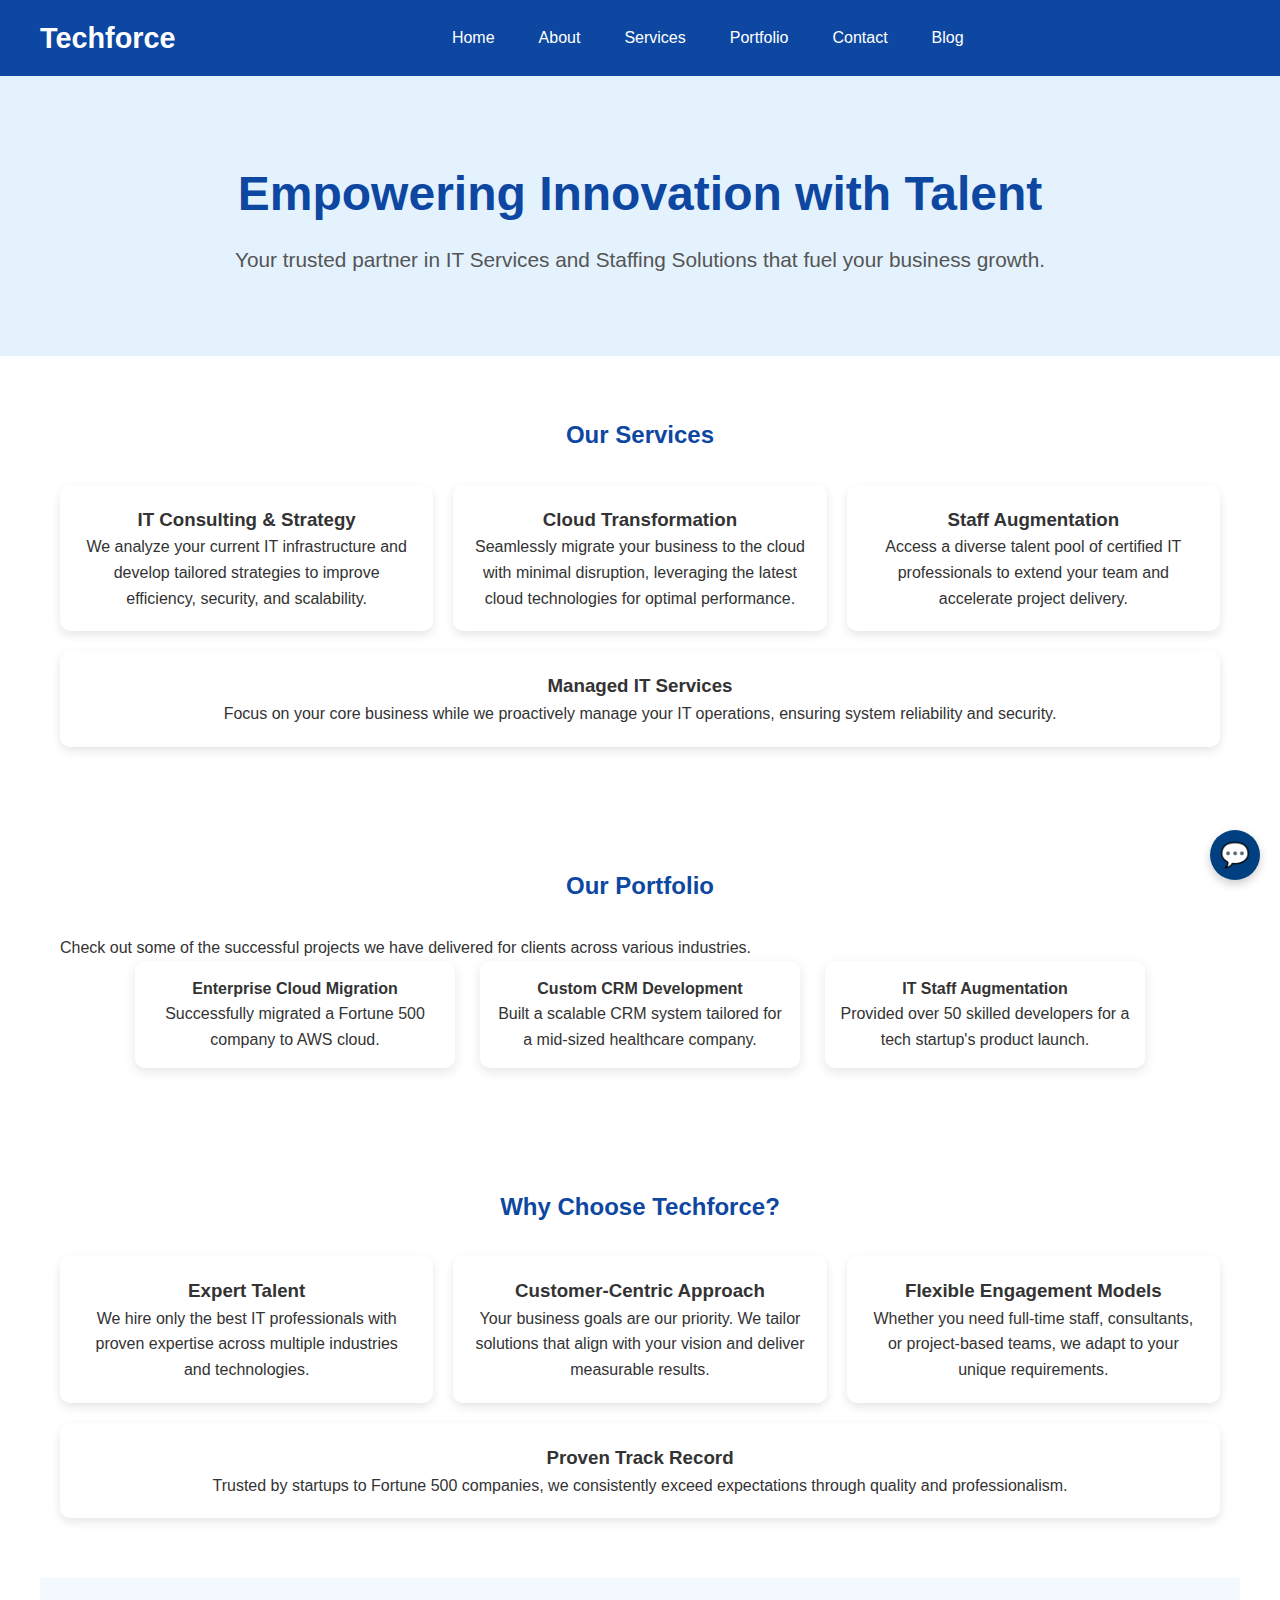
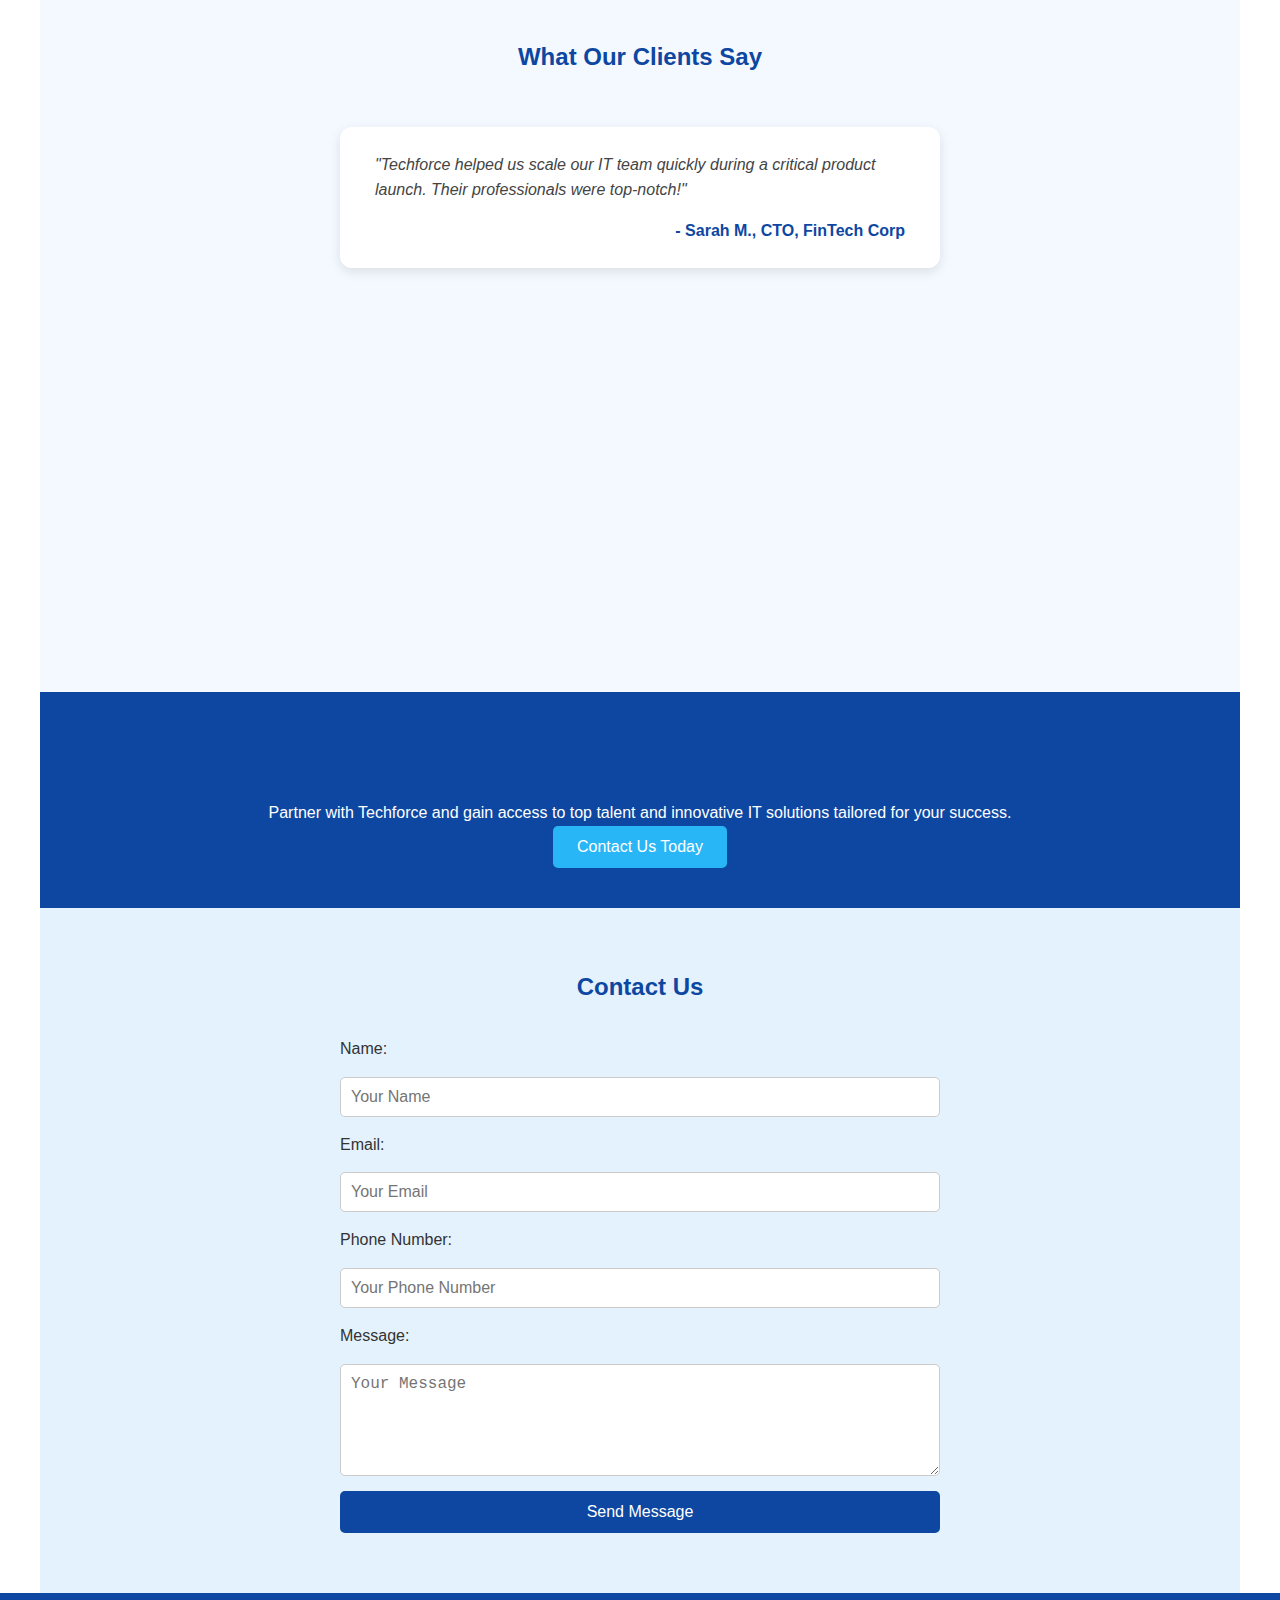
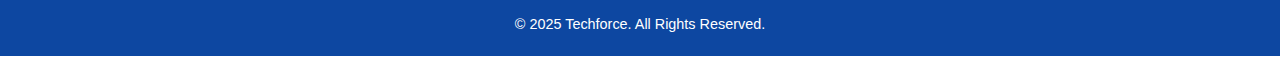
<file: index.html>
<!DOCTYPE html>
<html lang="en">
<head>
  <meta charset="UTF-8" />
  <meta name="viewport" content="width=device-width, initial-scale=1" />
  <title>Techforce - IT Services & Staffing</title>
  <link rel="stylesheet" href="styles.css" />
</head>
<body>

  <nav class="navbar">
    <div class="container">
      <div class="logo">Techforce</div>
      <ul class="nav-links" id="navLinks">
        <li><a href="index.html">Home</a></li>
        <li><a href="about.html">About</a></li>
        <li><a href="services.html">Services</a></li>
        <li><a href="portfolio.html">Portfolio</a></li>
        <li><a href="contact.html">Contact</a></li>
        <li><a href="blog.html">Blog</a></li>
      </ul>
      <div class="hamburger" id="hamburger">&#9776;</div>
    </div>
  </nav>

  <header id="home" class="hero-section fade-in">
    <h1>Empowering Innovation with Talent</h1>
    <p>Your trusted partner in IT Services and Staffing Solutions that fuel your business growth.</p>
    <!-- <a href="#contact"><button>Get Started</button></a> -->
  </header>

  <section id="services" class="services slide-up">
    <h2>Our Services</h2>
    <div class="flex">
      <div class="card zoom-in">
        <h3>IT Consulting & Strategy</h3>
        <p>We analyze your current IT infrastructure and develop tailored strategies to improve efficiency, security, and scalability.</p>
      </div>
      <div class="card zoom-in">
        <h3>Cloud Transformation</h3>
        <p>Seamlessly migrate your business to the cloud with minimal disruption, leveraging the latest cloud technologies for optimal performance.</p>
      </div>
      <div class="card zoom-in">
        <h3>Staff Augmentation</h3>
        <p>Access a diverse talent pool of certified IT professionals to extend your team and accelerate project delivery.</p>
      </div>
      <div class="card zoom-in">
        <h3>Managed IT Services</h3>
        <p>Focus on your core business while we proactively manage your IT operations, ensuring system reliability and security.</p>
      </div>
    </div>
  </section>

  <section id="portfolio" class="portfolio fade-in">
    <h2>Our Portfolio</h2>
    <p>Check out some of the successful projects we have delivered for clients across various industries.</p>
    <div class="flex portfolio-gallery">
      <div class="portfolio-item">
        <!-- <img src="images/Cloud-Migration-.webp" alt="Project 1" /> -->
        <h4>Enterprise Cloud Migration</h4>
        <p>Successfully migrated a Fortune 500 company to AWS cloud.</p>
      </div>
      <div class="portfolio-item">
        <!-- <img src="images/th.jfif" alt="Project 2" /> -->
        <h4>Custom CRM Development</h4>
        <p>Built a scalable CRM system tailored for a mid-sized healthcare company.</p>
      </div>
      <div class="portfolio-item">
        <!-- <img src="images/Screenshot 2025-05-31 131718.jpg" alt="Project 3" /> -->
        <h4>IT Staff Augmentation</h4>
        <p>Provided over 50 skilled developers for a tech startup's product launch.</p>
      </div>
    </div>
  </section>

  <section id="about" class="why-choose slide-up">
    <h2>Why Choose Techforce?</h2>
    <div class="flex">
      <div class="card zoom-in">
        <h3>Expert Talent</h3>
        <p>We hire only the best IT professionals with proven expertise across multiple industries and technologies.</p>
      </div>
      <div class="card zoom-in">
        <h3>Customer-Centric Approach</h3>
        <p>Your business goals are our priority. We tailor solutions that align with your vision and deliver measurable results.</p>
      </div>
      <div class="card zoom-in">
        <h3>Flexible Engagement Models</h3>
        <p>Whether you need full-time staff, consultants, or project-based teams, we adapt to your unique requirements.</p>
      </div>
      <div class="card zoom-in">
        <h3>Proven Track Record</h3>
        <p>Trusted by startups to Fortune 500 companies, we consistently exceed expectations through quality and professionalism.</p>
      </div>
    </div>
  </section>

  <section id="testimonials" class="testimonials fade-in">
    <h2>What Our Clients Say</h2>
    <div class="testimonial-slider">
      <div class="testimonial">
        <p>"Techforce helped us scale our IT team quickly during a critical product launch. Their professionals were top-notch!"</p>
        <h4>- Sarah M., CTO, FinTech Corp</h4>
      </div>
      <div class="testimonial">
        <p>"Thanks to Techforce’s consulting, we optimized our cloud infrastructure, saving 30% on costs."</p>
        <h4>- John D., IT Manager, HealthPlus</h4>
      </div>
      <div class="testimonial">
        <p>"Excellent communication and seamless project delivery. Highly recommend for staffing solutions."</p>
        <h4>- Linda K., CEO, Startup XYZ</h4>
      </div>
    </div>
  </section>

  <section class="cta slide-up">
    <h2>Ready to Transform Your IT?</h2>
    <p>Partner with Techforce and gain access to top talent and innovative IT solutions tailored for your success.</p>
    <a href="#contact"><button>Contact Us Today</button></a>
  </section>

  <section id="contact" class="contact fade-in">
    <h2>Contact Us</h2>
    <form>
      <label for="name">Name:</label>
      <input type="text" placeholder="Your Name" required pattern="[A-Za-z\s]+" title="Name should only contain letters and spaces" />
      <label for="email">Email:</label>
      <input type="email" placeholder="Your Email" required />
      <label for="phone">Phone Number:</label>
      <input type="tel" placeholder="Your Phone Number" pattern="[6-9]\d{9}" title="Enter a valid 10-digit phone number starting with 6, 7, 8, or 9"  />
      <label for="message">Message:</label>
      <textarea placeholder="Your Message" rows="5" required></textarea>
      <button type="submit">Send Message</button>
    </form>
  </section>

  <footer>
    <p>© 2025 Techforce. All Rights Reserved.</p>
  </footer>

  <script>
    const hamburger = document.getElementById('hamburger');
    const navLinks = document.getElementById('navLinks');

    hamburger.addEventListener('click', () => {
      navLinks.classList.toggle('nav-active');
    });

    // Simple scroll animation for fade-in and slide-up
    const animatedElements = document.querySelectorAll('.fade-in, .slide-up, .zoom-in');

    function checkAnimation() {
      const triggerBottom = window.innerHeight * 0.85;

      animatedElements.forEach(el => {
        const rect = el.getBoundingClientRect();
        if (rect.top < triggerBottom) {
          el.classList.add('animate');
        }
      });
    }

    window.addEventListener('scroll', checkAnimation);
    window.addEventListener('load', checkAnimation);
  </script>
 <!-- Chat Toggle Button -->
<div id="chat-toggle" onclick="toggleChat()">💬</div>

<!-- Chatbot Container (Initially Hidden) -->
<div class="chatbot-container" id="chatbot" style="display: none;">
  <div class="chat-header">Chat with us!
    <span style="float:right; cursor:pointer;" onclick="toggleChat()">✖</span>
  </div>
  <div class="chat-box" id="chat-box">
    <div class="bot-message">Hi! How can I help you today?</div>
  </div>
  <input type="text" id="user-input" placeholder="Type a message..." onkeydown="if(event.key==='Enter') sendMessage()">
</div>
<script>
function toggleChat() {
  const chatbot = document.getElementById("chatbot");
  chatbot.style.display = chatbot.style.display === "none" ? "block" : "none";
}

function sendMessage() {
  const input = document.getElementById("user-input");
  const chatBox = document.getElementById("chat-box");
  const userText = input.value.trim();

  if (userText === "") return;

  const userMsg = document.createElement("div");
  userMsg.className = "user-message";
  userMsg.textContent = userText;
  chatBox.appendChild(userMsg);

  const botMsg = document.createElement("div");
  botMsg.className = "bot-message";
  botMsg.textContent = getBotResponse(userText);
  chatBox.appendChild(botMsg);

  input.value = "";
  chatBox.scrollTop = chatBox.scrollHeight;
}

function getBotResponse(input) {
  input = input.toLowerCase();

  if (input.includes("hello") || input.includes("hi")) {
    return "Hello! How can I assist you?";
  } else if (input.includes("services")) {
    return "We offer software development, cloud solutions, and staffing services.";
  } else if (input.includes("contact")) {
    return "You can reach us via the Contact page or email us at info@techforce.com.";
  } else {
    return "I'm still learning! Please check our Services or Contact pages.";
  }
}
</script>
<script>
document.addEventListener("DOMContentLoaded", function () {
  const toggle = document.querySelector(".menu-toggle");
  const navList = document.querySelector(".navbar ul");

  if (toggle && navList) {
    toggle.addEventListener("click", () => {
      navList.classList.toggle("show");
    });
  }
});
</script>


</body>
</html>
</file>
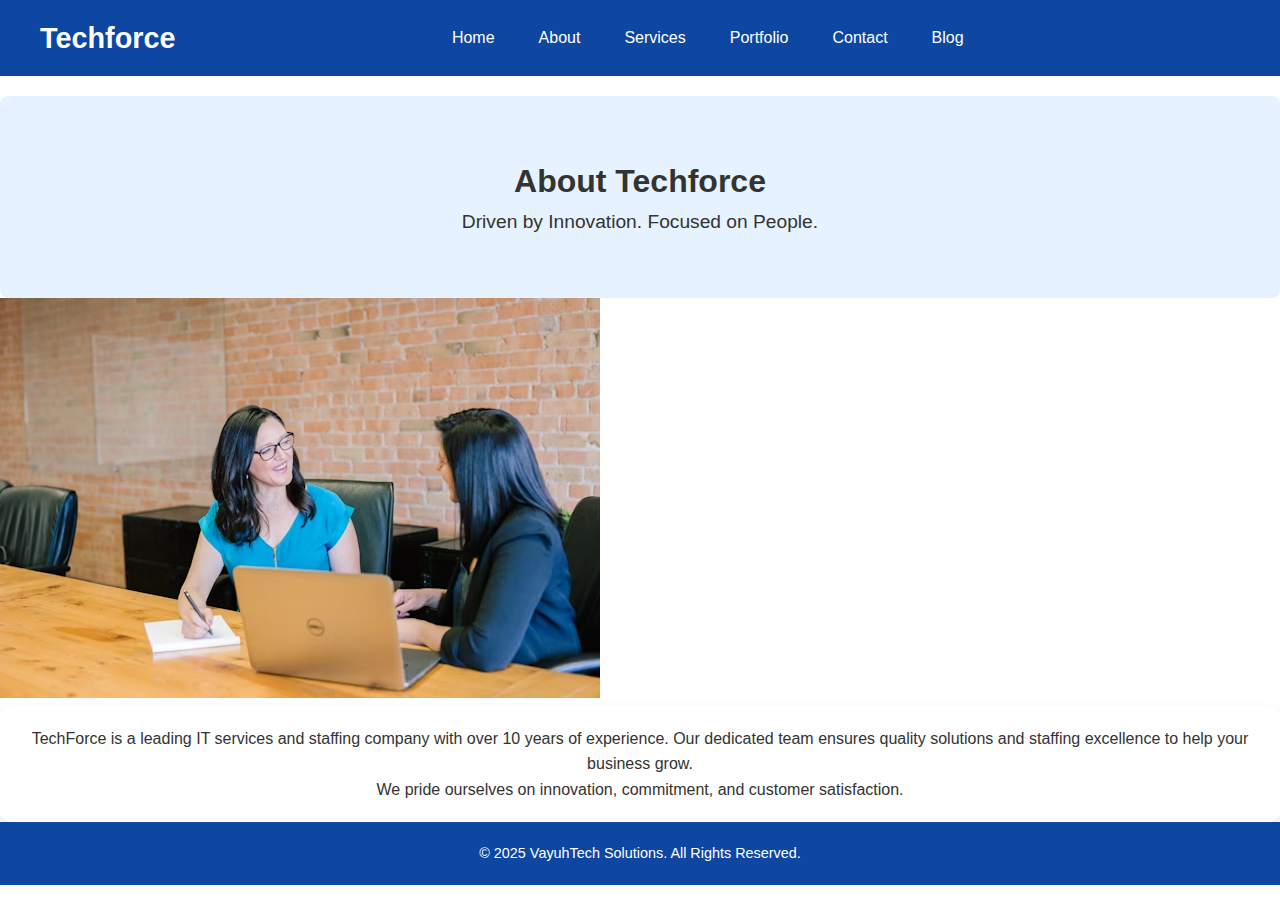
<file: about.html>
<!DOCTYPE html>
<html lang="en">
<head>
  <meta charset="UTF-8" />
  <meta name="viewport" content="width=device-width, initial-scale=1.0"/>
  <title>About Us - VayuhTech</title>
  <link rel="stylesheet" href="styles.css" />
</head>
<body>
 

  <nav class="navbar">
    <div class="container">
      <div class="logo">Techforce</div>
      <ul class="nav-links" id="navLinks">
        <li><a href="index.html">Home</a></li>
        <li><a href="about.html">About</a></li>
        <li><a href="services.html">Services</a></li>
        <li><a href="portfolio.html">Portfolio</a></li>
        <li><a href="contact.html">Contact</a></li>
        <li><a href="blog.html">Blog</a></li>

      </ul>
      <div class="hamburger" id="hamburger">&#9776;</div>
    </div>
  </nav>
   <header>
    <div class="contact-header">
    <h1 class="fade-in">About Techforce</h1>
    <p class="slide-up">Driven by Innovation. Focused on People.</p> </div>
  </header>
  <div class="about-image-container">
  <img src="images/about.avif" alt="About Image">
</div>

<div class="card">
  <p>
    TechForce is a leading IT services and staffing company with over 10 years of experience.
    Our dedicated team ensures quality solutions and staffing excellence to help your business grow.
  </p>
  <p>
    We pride ourselves on innovation, commitment, and customer satisfaction.
  </p>
</div>


  <footer>
    <p>© 2025 VayuhTech Solutions. All Rights Reserved.</p>
  </footer>
  <script>
document.addEventListener("DOMContentLoaded", function () {
  const toggle = document.querySelector(".menu-toggle");
  const navList = document.querySelector(".navbar ul");

  if (toggle && navList) {
    toggle.addEventListener("click", () => {
      navList.classList.toggle("show");
    });
  }
});
</script>
<script>
    const hamburger = document.getElementById('hamburger');
    const navLinks = document.getElementById('navLinks');
    hamburger.addEventListener('click', () => {
      navLinks.classList.toggle('nav-active');
    });
  </script>
</body>
</html>
</file>
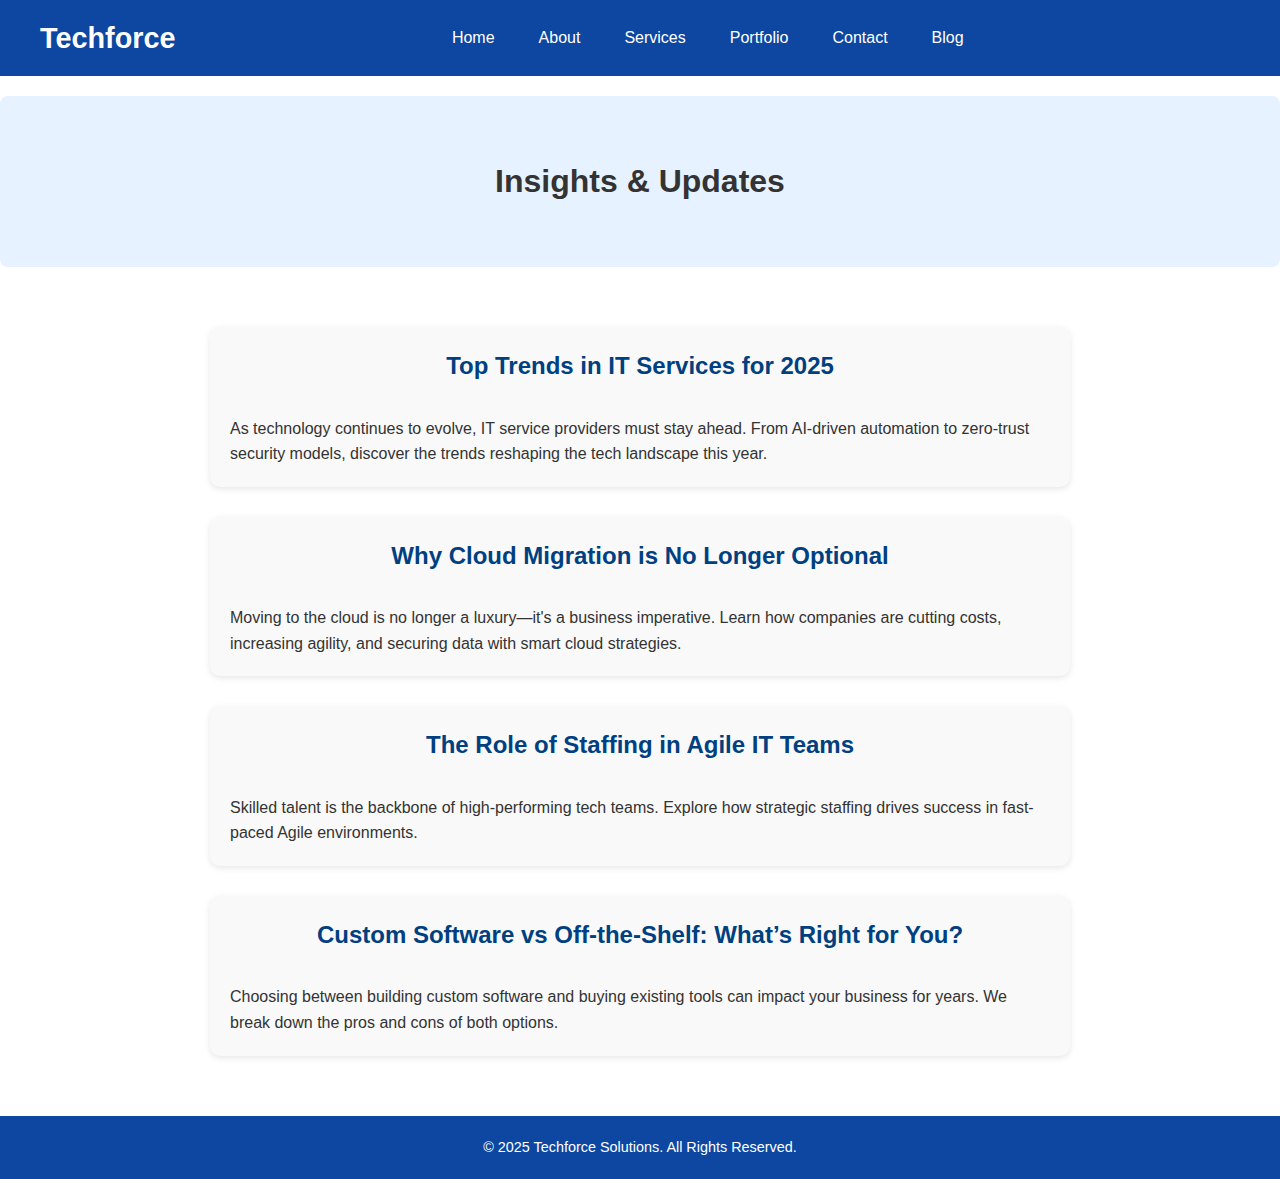
<file: blog.html>
<!DOCTYPE html>
<html lang="en">
<head>
    <meta charset="UTF-8">
    <title>Blog | Techforce</title>
    <link rel="stylesheet" href="styles.css">
</head>
<body>
    
        <!-- Reuse your navbar here -->
       <nav class="navbar">
    <div class="container">
      <div class="logo">Techforce</div>
      <ul class="nav-links" id="navLinks">
        <li><a href="index.html">Home</a></li>
        <li><a href="about.html">About</a></li>
        <li><a href="services.html">Services</a></li>
        <li><a href="portfolio.html">Portfolio</a></li>
        <li><a href="contact.html">Contact</a></li>
        <li><a href="blog.html">Blog</a></li>
      </ul>
      <div class="hamburger" id="hamburger">&#9776;</div>
    </div>
  </nav>
  <header class="contact-header">
       <h1>Insights & Updates</h1>
    </header>

    <main class="blog-section">
       

        <div class="blog-post">
            <h2>Top Trends in IT Services for 2025</h2>
            <p>As technology continues to evolve, IT service providers must stay ahead. From AI-driven automation to zero-trust security models, discover the trends reshaping the tech landscape this year.</p>
            <!-- <a href="#">Read More</a> -->
        </div>

        <div class="blog-post">
            <h2>Why Cloud Migration is No Longer Optional</h2>
            <p>Moving to the cloud is no longer a luxury—it's a business imperative. Learn how companies are cutting costs, increasing agility, and securing data with smart cloud strategies.</p>
            <!-- <a href="#">Read More</a> -->
        </div>

        <div class="blog-post">
            <h2>The Role of Staffing in Agile IT Teams</h2>
            <p>Skilled talent is the backbone of high-performing tech teams. Explore how strategic staffing drives success in fast-paced Agile environments.</p>
            <!-- <a href="#">Read More</a> -->
        </div>

        <div class="blog-post">
            <h2>Custom Software vs Off-the-Shelf: What’s Right for You?</h2>
            <p>Choosing between building custom software and buying existing tools can impact your business for years. We break down the pros and cons of both options.</p>
            <!-- <a href="#">Read More</a> -->
        </div>
    </main>

    <footer>
        <p>© 2025 Techforce Solutions. All Rights Reserved.</p>
    </footer>
    <script>
document.addEventListener("DOMContentLoaded", function () {
  const toggle = document.querySelector(".menu-toggle");
  const navList = document.querySelector(".navbar ul");

  if (toggle && navList) {
    toggle.addEventListener("click", () => {
      navList.classList.toggle("show");
    });
  }
});
</script>
<script>
    const hamburger = document.getElementById('hamburger');
    const navLinks = document.getElementById('navLinks');
    hamburger.addEventListener('click', () => {
      navLinks.classList.toggle('nav-active');
    });
  </script>
</body>
</html>
</file>
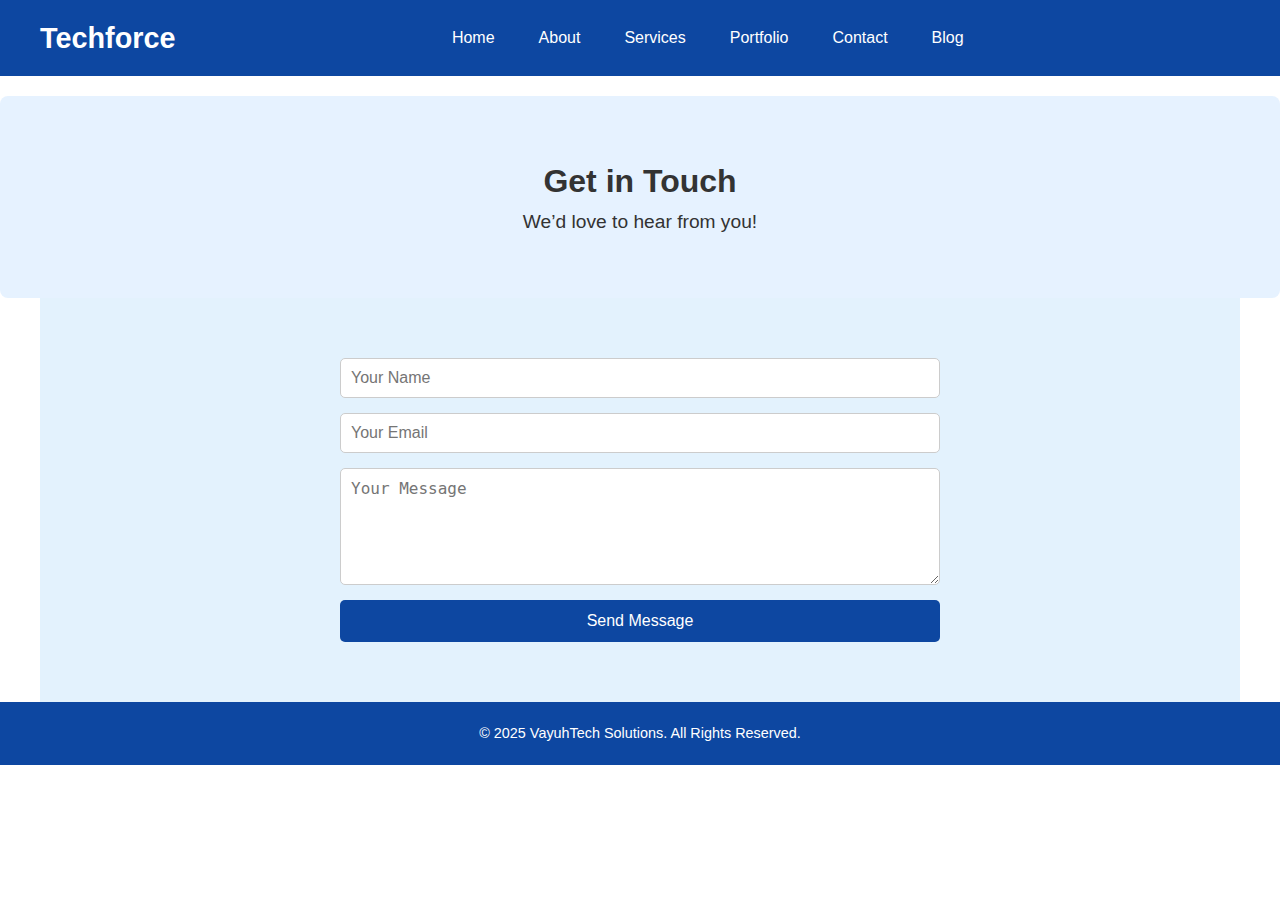
<file: contact.html>
<!DOCTYPE html>
<html lang="en">
<head>
  <meta charset="UTF-8" />
  <meta name="viewport" content="width=device-width, initial-scale=1.0"/>
  <title>Contact - VayuhTech</title>
  <link rel="stylesheet" href="styles.css" />
</head>
<body>
 

  <nav class="navbar">
    <div class="container">
      <div class="logo">Techforce</div>
      <ul class="nav-links" id="navLinks">
        <li><a href="index.html">Home</a></li>
        <li><a href="about.html">About</a></li>
        <li><a href="services.html">Services</a></li>
        <li><a href="portfolio.html">Portfolio</a></li>
        <li><a href="contact.html">Contact</a></li>
        <li><a href="blog.html">Blog</a></li>

      </ul>
      <div class="hamburger" id="hamburger">&#9776;</div>
    </div>
  </nav>
   <header>
    <div class="contact-header">
    <h1 class="fade-in">Get in Touch</h1>
    <p class="slide-up">We’d love to hear from you!</p></div>
  </header>
  <section class="contact">
    <form>
      <input  type="text" name="name" placeholder="Your Name" required pattern="[A-Za-z\s]+" title="Name should only contain letters and spaces"/>
      <input type="email" placeholder="Your Email" required />
      <textarea rows="5" placeholder="Your Message" required></textarea>
      <button type="submit">Send Message</button>
    </form>
  </section>

  <footer>
    <p>© 2025 VayuhTech Solutions. All Rights Reserved.</p>
  </footer>
  <script>
document.addEventListener("DOMContentLoaded", function () {
  const toggle = document.querySelector(".menu-toggle");
  const navList = document.querySelector(".navbar ul");

  if (toggle && navList) {
    toggle.addEventListener("click", () => {
      navList.classList.toggle("show");
    });
  }
});
</script>
<script>
    const hamburger = document.getElementById('hamburger');
    const navLinks = document.getElementById('navLinks');
    hamburger.addEventListener('click', () => {
      navLinks.classList.toggle('nav-active');
    });
  </script>
</body>
</html>
</file>
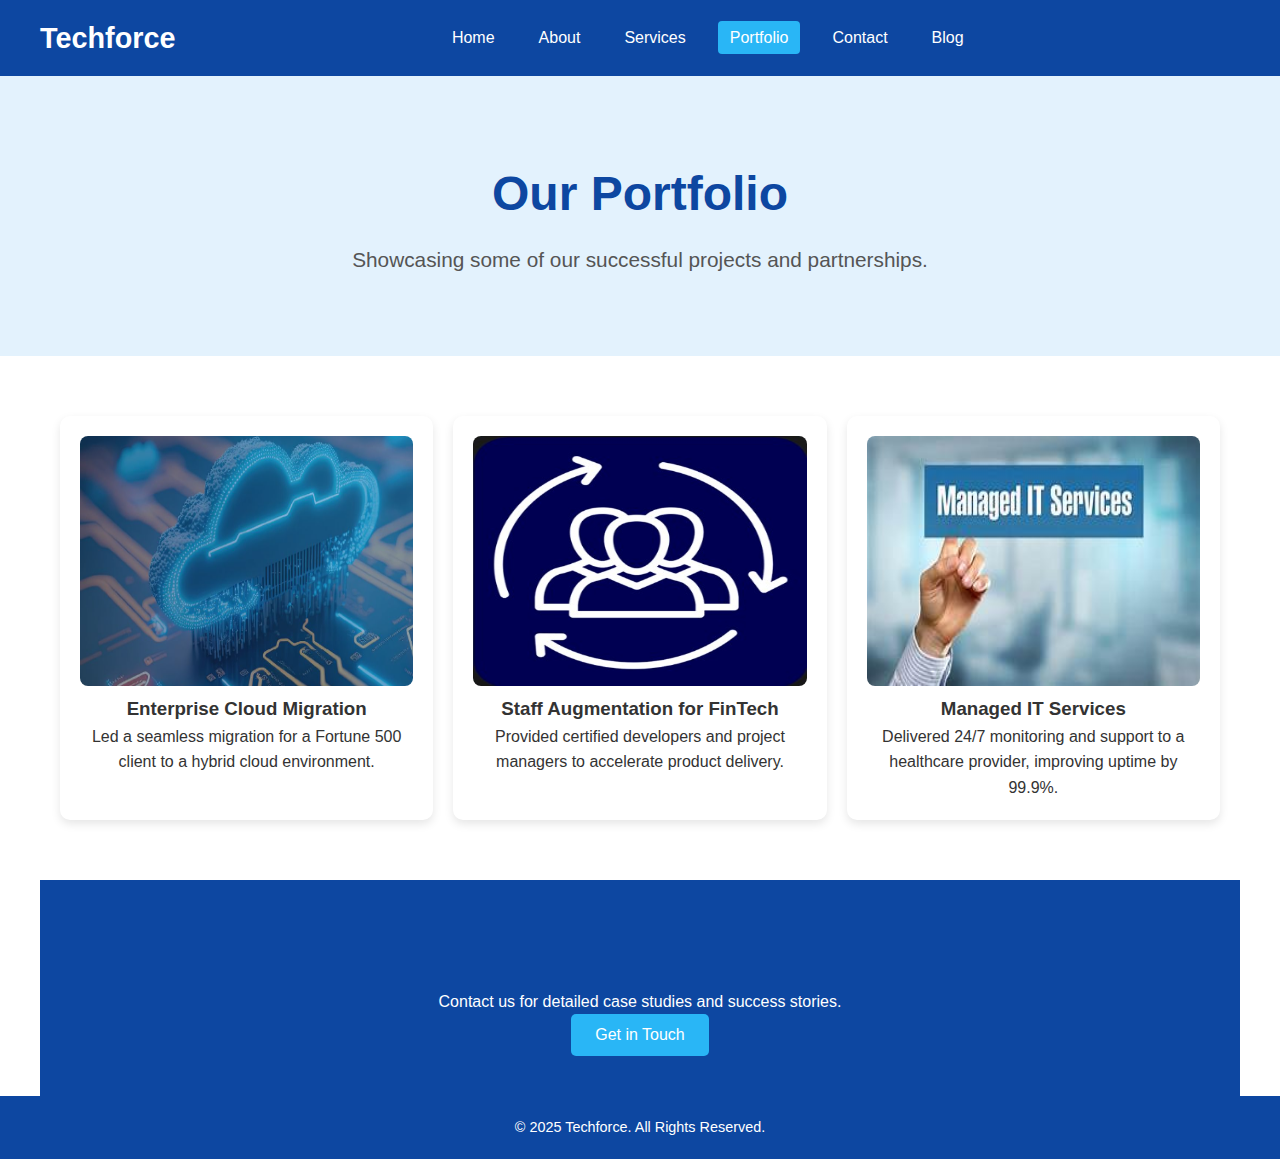
<file: portfolio.html>
<!DOCTYPE html>
<html lang="en">
<head>
  <meta charset="UTF-8" />
  <meta name="viewport" content="width=device-width, initial-scale=1" />
  <title>Portfolio - Techforce</title>
  <link rel="stylesheet" href="styles.css" />
</head>
<body>

  <nav class="navbar">
    <div class="container">
      <div class="logo">Techforce</div>
      <ul class="nav-links" id="navLinks">
        <li><a href="index.html">Home</a></li>
        <li><a href="about.html">About</a></li>
        <li><a href="services.html">Services</a></li>
        <li><a href="portfolio.html" class="active">Portfolio</a></li>
        <li><a href="contact.html">Contact</a></li>
        <li><a href="blog.html">Blog</a></li>
      </ul>
      <div class="hamburger" id="hamburger">&#9776;</div>
    </div>
  </nav>

  <header class="hero-section fade-in">
    <h1>Our Portfolio</h1>
    <p>Showcasing some of our successful projects and partnerships.</p>
  </header>

  <section class="services slide-up">
    <div class="flex">
      <div class="card zoom-in">
        <img src="images/Cloud-Migration-.webp" alt="Project 1" style="width:100%; height:250px; border-radius:8px;" />
        <h3>Enterprise Cloud Migration</h3>
        <p>Led a seamless migration for a Fortune 500 client to a hybrid cloud environment.</p>
      </div>
      <div class="card zoom-in">
        <img src="images/Screenshot 2025-05-31 131718.jpg" alt="Project 2" style="width:100%;height:250px; border-radius:8px;" />
        <h3>Staff Augmentation for FinTech</h3>
        <p>Provided certified developers and project managers to accelerate product delivery.</p>
      </div>
      <div class="card zoom-in">
        <img src="images/th.jfif" alt="Project 3" style="width:100%;height:250px; border-radius:8px;" />
        <h3>Managed IT Services</h3>
        <p>Delivered 24/7 monitoring and support to a healthcare provider, improving uptime by 99.9%.</p>
      </div>
    </div>
  </section>

  <section class="cta slide-up">
    <h2>Want to see more?</h2>
    <p>Contact us for detailed case studies and success stories.</p>
    <a href="contact.html"><button>Get in Touch</button></a>
  </section>

  <footer>
    <p>© 2025 Techforce. All Rights Reserved.</p>
  </footer>

  <script>
    const hamburger = document.getElementById('hamburger');
    const navLinks = document.getElementById('navLinks');
    hamburger.addEventListener('click', () => {
      navLinks.classList.toggle('nav-active');
    });
  </script>
  <script>
document.addEventListener("DOMContentLoaded", function () {
  const toggle = document.querySelector(".menu-toggle");
  const navList = document.querySelector(".navbar ul");

  if (toggle && navList) {
    toggle.addEventListener("click", () => {
      navList.classList.toggle("show");
    });
  }
});
</script>

</body>
</html>
</file>
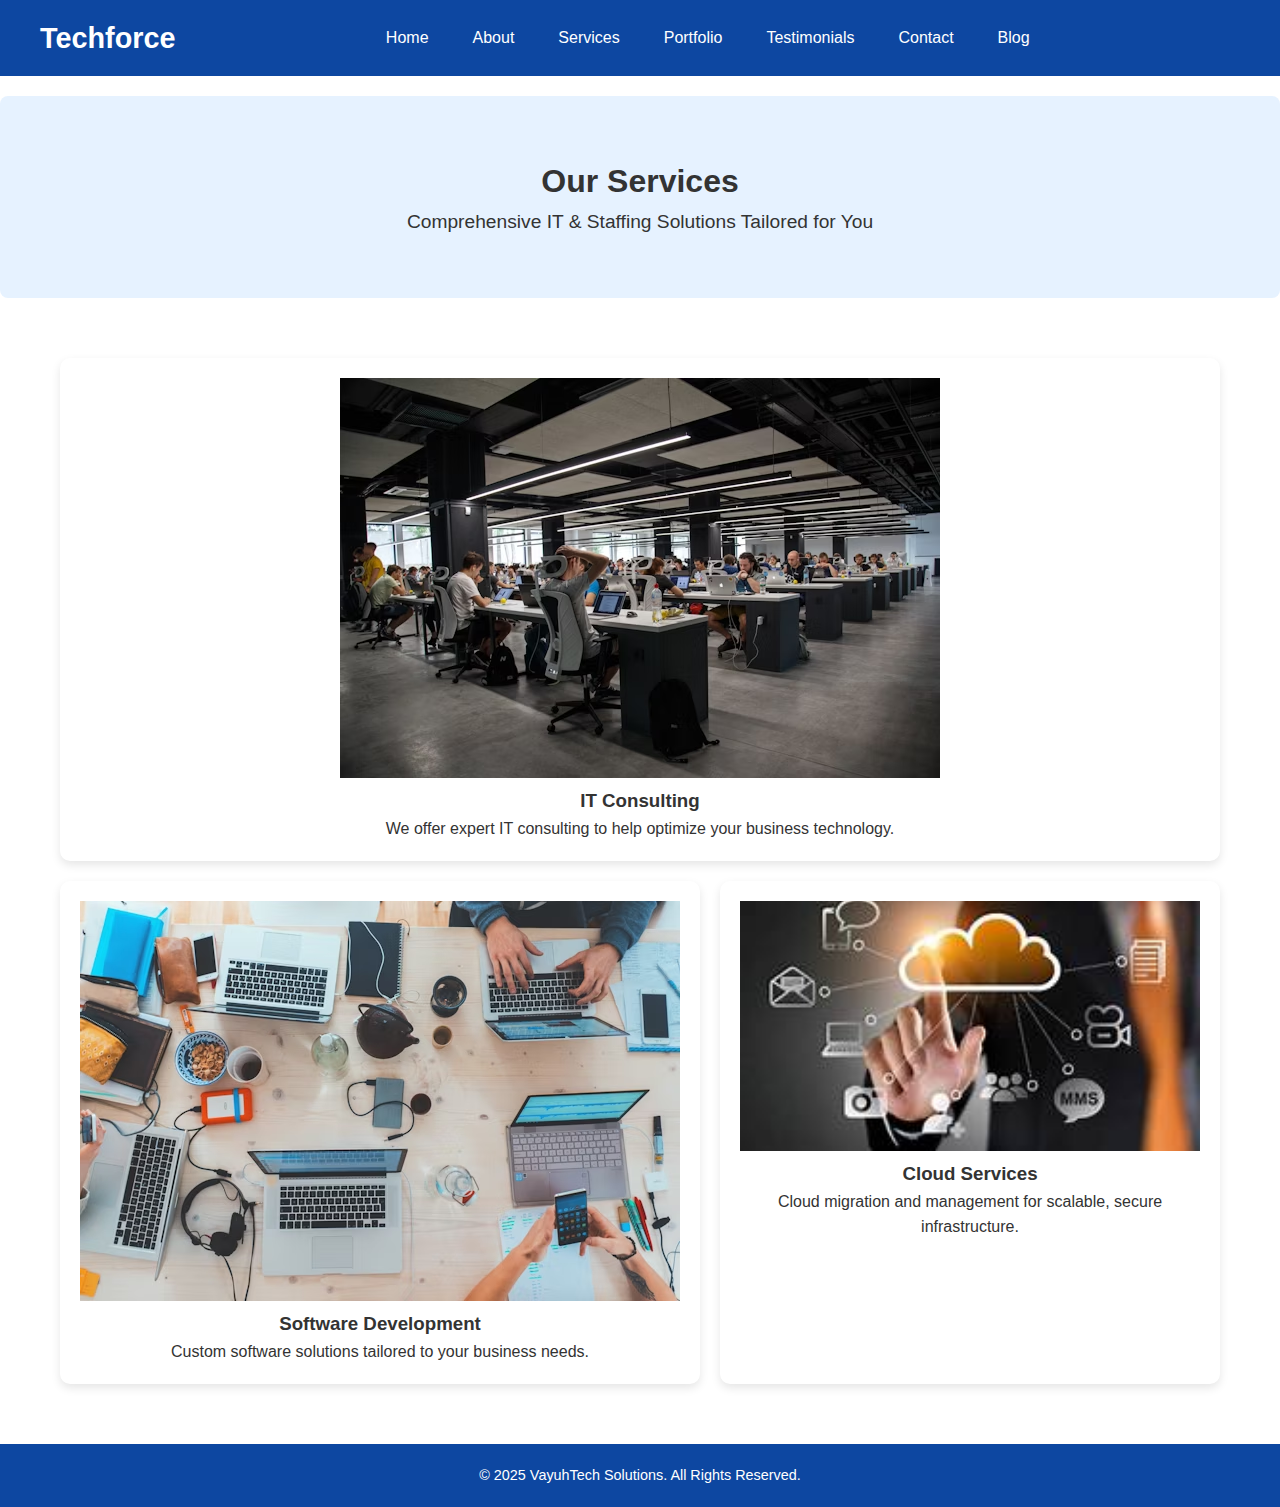
<file: services.html>
<!DOCTYPE html>
<html lang="en">
<head>
  <meta charset="UTF-8" />
  <meta name="viewport" content="width=device-width, initial-scale=1.0"/>
  <title>Services - VayuhTech</title>
  <link rel="stylesheet" href="styles.css" />
</head>
<body>
  

  <nav class="navbar">
    <div class="container">
      <div class="logo">Techforce</div>
      <ul class="nav-links" id="navLinks">
        <li><a href="index.html">Home</a></li>
        <li><a href="about.html">About</a></li>
        <li><a href="services.html">Services</a></li>
        <li><a href="portfolio.html">Portfolio</a></li>
      <li><a href="testimonials.html">Testimonials</a></li>
        <li><a href="contact.html">Contact</a></li>
        <li><a href="blog.html">Blog</a></li>

      </ul>
      <div class="hamburger" id="hamburger">&#9776;</div>
    </div>
  </nav>
   
  <header>
    <div class="contact-header">
    <h1 class="fade-in">Our Services</h1>
    <p class="slide-up">Comprehensive IT & Staffing Solutions Tailored for You</p></div>
  </header> 
  <section class="services">
    <div class="flex">
      <div class="card">
  <img src="images/photo-1504384308090-c894fdcc538d.avif" alt="Teamwork" />
  <h3>IT Consulting</h3>
  <p>We offer expert IT consulting to help optimize your business technology.</p>
</div>

<div class="card">
  <img src="images/photo-1519389950473-47ba0277781c.avif" alt="Software Development" />
  <h3>Software Development</h3>
  <p>Custom software solutions tailored to your business needs.</p>
</div>

<div class="card">
<img src="images/th (1).jfif" alt="Cloud Services" style="width:100%; height:250px; object-fit:cover;">

  <h3>Cloud Services</h3>
  <p>Cloud migration and management for scalable, secure infrastructure.</p>
</div>

    </div>
  </section>

  <footer>
    <p>© 2025 VayuhTech Solutions. All Rights Reserved.</p>
  </footer>
  <script>
document.addEventListener("DOMContentLoaded", function () {
  const toggle = document.querySelector(".menu-toggle");
  const navList = document.querySelector(".navbar ul");

  if (toggle && navList) {
    toggle.addEventListener("click", () => {
      navList.classList.toggle("show");
    });
  }
});
</script>
<script>
    const hamburger = document.getElementById('hamburger');
    const navLinks = document.getElementById('navLinks');
    hamburger.addEventListener('click', () => {
      navLinks.classList.toggle('nav-active');
    });
  </script>
</body>
</html>
</file>
<file: styles.css>
* {
  margin: 0;
  padding: 0;
  box-sizing: border-box;
}
body {
  font-family: 'Roboto', sans-serif;
  background: #fff;
  color: #333;
  line-height: 1.6;
}
a {
  text-decoration: none;
  color: #0d47a1;
  font-weight: 500;
}
a:hover {
  color: #29b6f6;
}

.navbar {
  background: #0d47a1;
  color: white;
  padding: 15px 20px;
  display: flex;
  align-items: center;
  justify-content: space-between;
}

.container {
  display: flex;
  align-items: center;
  width: 100%;
  max-width: 1200px;
  margin: auto;
}

.logo {
  font-size: 1.8em;
  font-weight: bold;
  color: white;
  flex-shrink: 0;
}

/* Center nav-links container but keep logo left */
.nav-links {
  list-style: none;
  display: flex;
  gap: 30px;
  justify-content: center;
  flex-grow: 1;      /* take all available space */
}

/* Make nav-links centered horizontally */
.nav-links li {
  display: inline-block;
}

.nav-links li a {
  color: white;
  text-decoration: none;
  font-weight: 500;
  padding: 8px 12px;
  transition: background 0.3s ease;
  border-radius: 4px;
}

.nav-links li a:hover,
.nav-links li a.active {
  background: #29b6f6;
  color: #fff;
}

/* Hamburger stays on right */
.hamburger {
  font-size: 1.8em;
  color: white;
  cursor: pointer;
  flex-shrink: 0;
  display: none; /* show only on mobile */
}

/* Responsive */
@media (max-width: 768px) {
  .nav-links {
    position: absolute;
    top: 65px;
    left: 0;
    right: 0;
    background: #0d47a1;
    flex-direction: column;
    align-items: center;
    gap: 15px;
    padding: 15px 0;
    display: none;
  }
  .nav-links.nav-active {
    display: flex;
  }
  .hamburger {
    display: block;
  }
}


/* Hamburger */
.hamburger {
  display: none;
  font-size: 1.8rem;
  color: white;
  cursor: pointer;
  margin-left: auto;
}

/* Hero Section */
.hero-section {
  background: #e3f2fd;
  padding: 80px 20px;
  text-align: center;
}
.hero-section h1 {
  font-size: 3rem;
  color: #0d47a1;
  margin-bottom: 10px;
}
.hero-section p {
  font-size: 1.3rem;
  color: #555;
}

/* Sections */
section {
  padding: 60px 20px;
  max-width: 1200px;
  margin: auto;
}
h2 {
  text-align: center;
  color: #0d47a1;
  margin-bottom: 30px;
}
.flex {
  display: flex;
  flex-wrap: wrap;
  gap: 20px;
  justify-content: center;
}
.card {
  background: white;
  padding: 20px;
  border-radius: 10px;
  box-shadow: 0 4px 10px rgba(0,0,0,0.1);
  flex: 1 1 300px;
  transition: transform 0.3s ease;
  text-align: center;
}
.card:hover {
  transform: translateY(-5px);
}

/* CTA */
.cta {
  text-align: center;
  background: #0d47a1;
  color: white;
  padding: 40px 20px;
}
.cta button {
  background: #29b6f6;
  color: white;
  border: none;
  padding: 12px 24px;
  font-size: 1rem;
  border-radius: 5px;
  cursor: pointer;
  transition: background 0.3s ease;
}
.cta button:hover {
  background: #0288d1;
}

/* Contact Section */
.contact {
  background: #e3f2fd;
}
.contact form {
  max-width: 600px;
  margin: auto;
  display: flex;
  flex-direction: column;
  gap: 15px;
}
.contact input,
.contact textarea {
  padding: 10px;
  border-radius: 5px;
  border: 1px solid #ccc;
  font-size: 1rem;
}
.contact button {
  background: #0d47a1;
  color: white;
  border: none;
  padding: 12px;
  border-radius: 5px;
  cursor: pointer;
  font-size: 1rem;
  transition: background 0.3s ease;
}
.contact button:hover {
  background: #1565c0;
}

/* Footer */
footer {
  background: #0d47a1;
  color: white;
  text-align: center;
  padding: 20px;
  font-size: 0.9rem;
}

/* Responsive */

@media (max-width: 768px) {
  .nav-links {
    position: absolute;
    top: 60px;
    right: 20px;
    background: #0d47a1;
    flex-direction: column;
    gap: 15px;
    padding: 15px 25px;
    border-radius: 8px;
    display: none;
    width: 180px;
  }
  .nav-links.nav-active {
    display: flex;
  }
  .hamburger {
    display: block;
  }
  .container {
    justify-content: space-between;
  }
}
/* Portfolio */
.portfolio-gallery {
  gap: 25px;
}
.portfolio-item {
  background: white;
  padding: 15px;
  border-radius: 10px;
  box-shadow: 0 4px 12px rgba(0,0,0,0.1);
  max-width: 320px;
  text-align: center;
  flex: 1 1 300px;
  transition: transform 0.3s ease;
}
.portfolio-item img {
  width: 100%;
  border-radius: 8px;
  margin-bottom: 10px;
}
.portfolio-item:hover {
  transform: scale(1.05);
}

/* Testimonials */
.testimonials {
  background: #f4f9ff;
  padding-bottom: 80px;
}
.testimonial-slider {
  max-width: 800px;
  margin: auto;
  overflow: hidden;
  position: relative;
}
.testimonial {
  background: white;
  padding: 25px 35px;
  border-radius: 12px;
  box-shadow: 0 4px 12px rgba(0,0,0,0.1);
  margin: 20px auto;
  max-width: 600px;
  font-style: italic;
  color: #444;
  opacity: 0;
  transform: translateX(100px);
  transition: opacity 0.6s ease, transform 0.6s ease;
}
.testimonial h4 {
  margin-top: 15px;
  font-style: normal;
  font-weight: 600;
  color: #0d47a1;
  text-align: right;
}

/* Show first testimonial by default */
.testimonial-slider .testimonial:nth-child(1) {
  opacity: 1;
  transform: translateX(0);
}

/* Animations triggered by JS */
.fade-in.animate {
  animation: fadeIn 1s ease forwards;
}
.slide-up.animate {
  animation: slideUp 1s ease forwards;
}
.zoom-in.animate {
  animation: zoomIn 0.6s ease forwards;
}

/* Keep your existing fadeIn, slideUp, zoomIn keyframes here */

/* Add spacing between sections */
section {
  padding-top: 60px;
  padding-bottom: 60px;
}

/* Responsive tweaks */
@media (max-width: 768px) {
  .portfolio-gallery {
    flex-direction: column;
    gap: 20px;
  }
}
.contact-header {
  background-color: #e6f2ff; /* light blue or use any preferred color */
  text-align: center;
  padding: 60px 20px;
  margin-top: 20px;
  border-radius: 8px;
}

.contact-header h2 {
  font-size: 2.5em;
  margin-bottom: 10px;
  color: #003366;
}

.contact-header p {
  font-size: 1.2em;
  color: #333;
}
.blog-section {
    max-width: 900px;
    margin: 60px auto;
    padding: 0 20px;
}

.blog-section h1 {
    text-align: center;
    font-size: 2.5em;
    margin-bottom: 40px;
    color: #003366;
}

.blog-post {
    background: #f9f9f9;
    padding: 20px;
    border-radius: 10px;
    margin-bottom: 30px;
    box-shadow: 0 2px 6px rgba(0,0,0,0.1);
}

.blog-post h2 {
    margin-top: 0;
    color: #004080;
}

.blog-post a {
    color: #007bff;
    text-decoration: none;
    font-weight: bold;
}
#chat-toggle {
  position: fixed;
  bottom: 20px;
  right: 20px;
  background-color: #004080;
  color: white;
  font-size: 24px;
  width: 50px;
  height: 50px;
  text-align: center;
  line-height: 50px;
  border-radius: 50%;
  cursor: pointer;
  box-shadow: 0 4px 10px rgba(0, 0, 0, 0.2);
  z-index: 9999;
}

/* Already provided earlier, just confirming you include this too: */
.chatbot-container {
  position: fixed;
  bottom: 80px;
  right: 20px;
  width: 300px;
  background: white;
  border: 1px solid #ccc;
  border-radius: 10px;
  box-shadow: 0 4px 10px rgba(0, 0, 0, 0.2);
  font-family: Arial, sans-serif;
  z-index: 9999;
}

.chat-header {
  background-color: #004080;
  color: white;
  padding: 10px;
  font-weight: bold;
  border-top-left-radius: 10px;
  border-top-right-radius: 10px;
}

.chat-box {
  max-height: 250px;
  overflow-y: auto;
  padding: 10px;
  font-size: 14px;
}

.bot-message, .user-message {
  margin: 5px 0;
  padding: 8px 10px;
  border-radius: 10px;
  max-width: 80%;
  display: inline-block;
}

.bot-message {
  background-color: #f0f0f0;
  text-align: left;
}

.user-message {
  background-color: #d0eaff;
  text-align: right;
  float: right;
  clear: both;
}

#user-input {
  width: 100%;
  border: none;
  border-top: 1px solid #ccc;
  padding: 10px;
  border-bottom-left-radius: 10px;
  border-bottom-right-radius: 10px;
}
/* Hamburger menu */
.menu-toggle {
  display: none;
  cursor: pointer;
  font-size: 24px;
  color: white;
}

.navbar ul {
  list-style-type: none;
  margin: 0;
  padding: 0;
  display: flex;
  gap: 20px;
}

@media screen and (max-width: 768px) {
  .navbar ul {
    display: none;
    flex-direction: column;
    position: absolute;
    top: 60px;
    left: 0;
    width: 100%;
    background-color: #003580; /* match your navbar background */
    z-index: 99;
  }

  .navbar ul.show {
    display: flex;
  }

  .menu-toggle {
    display: block;
    position: absolute;
    right: 20px;
    top: 15px;
  }

  .navbar {
    position: relative;
  }
}
</file>
